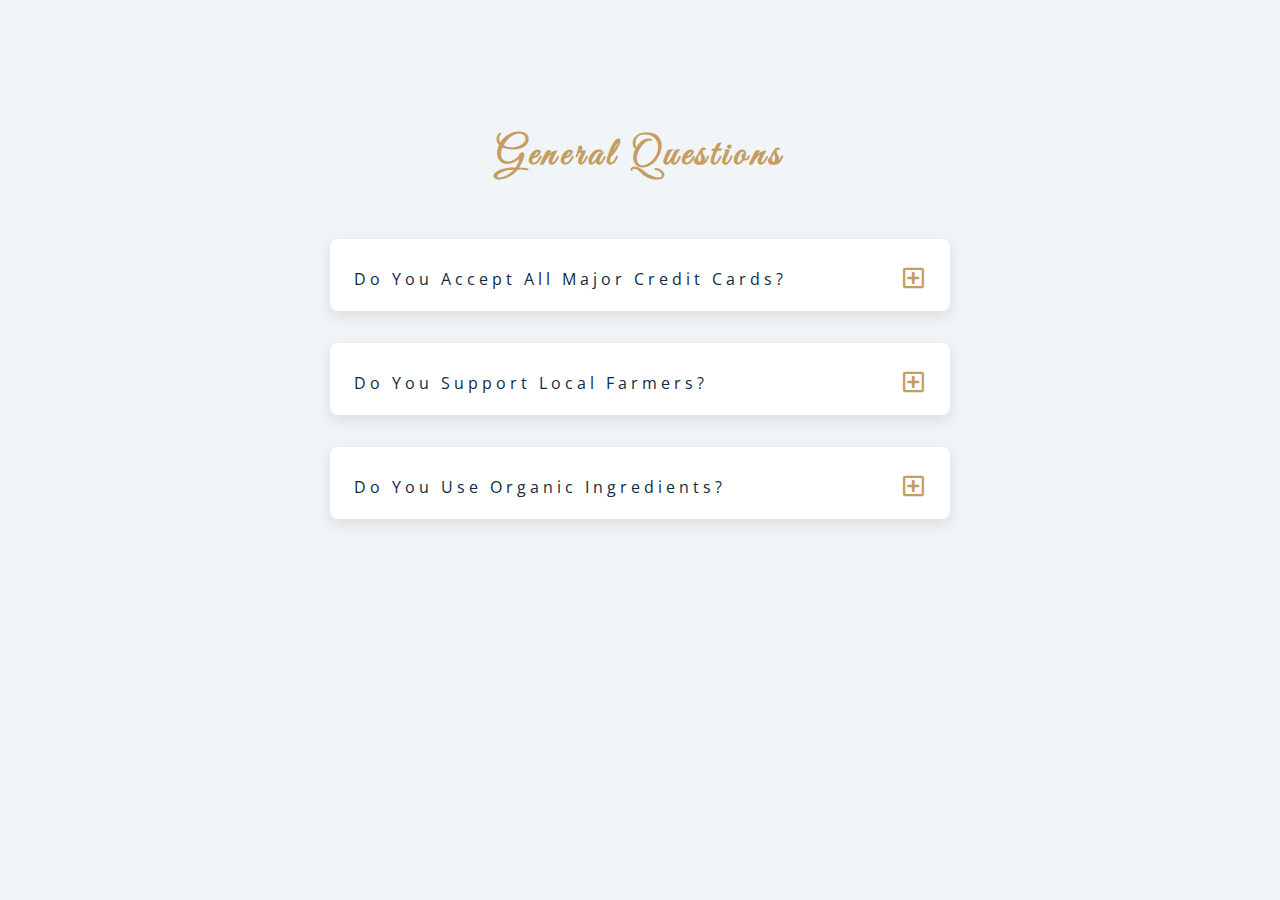
<file: 07-questions/setup/index.html>
<!DOCTYPE html>
<html lang="en">

<head>
  <meta charset="UTF-8" />
  <meta name="viewport" content="width=device-width, initial-scale=1.0" />
  <title>Q & A</title>
  <!-- font-awesome -->
  <link rel="stylesheet" href="https://cdnjs.cloudflare.com/ajax/libs/font-awesome/5.14.0/css/all.min.css" />
  <!-- extra fonts -->
  <link href="https://fonts.googleapis.com/css?family=Great+Vibes&display=swap" rel="stylesheet" />
  <!-- styles -->
  <link rel="stylesheet" href="styles.css" />
</head>

<body>
  <section class="questions">
    <!--title-->
    <div class="title">
      <h2>general questions</h2>
    </div>
    <!-- questions -->
    <div class="section-center">
      <!-- single question -->
      <article class="question">
        <!-- question title -->
        <div class="question-title">
          <p>do you accept all major credit cards?</p>
          <button type="button" class="question-btn">
            <span class="plus-icon">
              <i class="far fa-plus-square"></i>
            </span>
            <span class="minus-icon">
              <i class="far fa-minus-square"></i>
            </span>
          </button>
        </div>
        <!-- question text -->
        <div class="question-text">
          <p>Lorem ipsum dolor sit amet consectetur adipisicing elit. Fuga minus harum doloribus eos, deleniti
            reiciendis asperiores saepe quos et porro placeat maxime exercitationem expedita dolorem ad praesentium
            perferendis quidem ipsum?</p>
        </div>
      </article>
      <!-- end single question -->
      <!-- single question -->
      <article class="question">
        <!-- question title -->
        <div class="question-title">
          <p>do you support local farmers?</p>
          <button type="button" class="question-btn">
            <span class="plus-icon">
              <i class="far fa-plus-square"></i>
            </span>
            <span class="minus-icon">
              <i class="far fa-minus-square"></i>
            </span>
          </button>
        </div>
        <!-- question text -->
        <div class="question-text">
          <p>Lorem ipsum dolor sit amet consectetur adipisicing elit. Fuga minus harum doloribus eos, deleniti
            reiciendis asperiores saepe quos et porro placeat maxime exercitationem expedita dolorem ad praesentium
            perferendis quidem ipsum?</p>
        </div>
      </article>
      <!-- end single question -->
      <!-- single question -->
      <article class="question">
        <!-- question title -->
        <div class="question-title">
          <p>do you use organic ingredients?</p>
          <button type="button" class="question-btn">
            <span class="plus-icon">
              <i class="far fa-plus-square"></i>
            </span>
            <span class="minus-icon">
              <i class="far fa-minus-square"></i>
            </span>
          </button>
        </div>
        <!-- question text -->
        <div class="question-text">
          <p>Lorem ipsum dolor sit amet consectetur adipisicing elit. Fuga minus harum doloribus eos, deleniti
            reiciendis asperiores saepe quos et porro placeat maxime exercitationem expedita dolorem ad praesentium
            perferendis quidem ipsum?</p>
        </div>
      </article>
      <!-- end single question -->
    </div>
  </section>
  <!-- javascript -->
  <script src="app.js"></script>
</body>

</html>
</file>
<file: 07-questions/setup/styles.css>
/*
=============== 
Fonts
===============
*/
@import url("https://fonts.googleapis.com/css?family=Open+Sans|Roboto:400,700&display=swap");

/*
=============== 
Variables
===============
*/

:root {
  /* dark shades of primary color*/
  --clr-primary-1: hsl(205, 86%, 17%);
  --clr-primary-2: hsl(205, 77%, 27%);
  --clr-primary-3: hsl(205, 72%, 37%);
  --clr-primary-4: hsl(205, 63%, 48%);
  /* primary/main color */
  --clr-primary-5: #49a6e9;
  /* lighter shades of primary color */
  --clr-primary-6: hsl(205, 89%, 70%);
  --clr-primary-7: hsl(205, 90%, 76%);
  --clr-primary-8: hsl(205, 86%, 81%);
  --clr-primary-9: hsl(205, 90%, 88%);
  --clr-primary-10: hsl(205, 100%, 96%);
  /* darkest grey - used for headings */
  --clr-grey-1: hsl(209, 61%, 16%);
  --clr-grey-2: hsl(211, 39%, 23%);
  --clr-grey-3: hsl(209, 34%, 30%);
  --clr-grey-4: hsl(209, 28%, 39%);
  /* grey used for paragraphs */
  --clr-grey-5: hsl(210, 22%, 49%);
  --clr-grey-6: hsl(209, 23%, 60%);
  --clr-grey-7: hsl(211, 27%, 70%);
  --clr-grey-8: hsl(210, 31%, 80%);
  --clr-grey-9: hsl(212, 33%, 89%);
  --clr-grey-10: hsl(210, 36%, 96%);
  --clr-white: #fff;
  --clr-red-dark: hsl(360, 67%, 44%);
  --clr-red-light: hsl(360, 71%, 66%);
  --clr-green-dark: hsl(125, 67%, 44%);
  --clr-green-light: hsl(125, 71%, 66%);
  --clr-gold: #c59d5f;
  --clr-black: #222;
  --ff-primary: "Roboto", sans-serif;
  --ff-secondary: "Open Sans", sans-serif;
  --transition: all 0.3s linear;
  --spacing: 0.25rem;
  --radius: 0.5rem;
  --light-shadow: 0 5px 15px rgba(0, 0, 0, 0.1);
  --dark-shadow: 0 5px 15px rgba(0, 0, 0, 0.2);
  --max-width: 1170px;
  --fixed-width: 620px;
}
/*
=============== 
Global Styles
===============
*/

*,
::after,
::before {
  margin: 0;
  padding: 0;
  box-sizing: border-box;
}
body {
  font-family: var(--ff-secondary);
  background: var(--clr-grey-10);
  color: var(--clr-grey-1);
  line-height: 1.5;
  font-size: 0.875rem;
}
ul {
  list-style-type: none;
}
a {
  text-decoration: none;
}
img:not(.logo) {
  width: 100%;
}
img {
  display: block;
}

h1,
h2,
h3,
h4 {
  letter-spacing: var(--spacing);
  text-transform: capitalize;
  line-height: 1.25;
  margin-bottom: 0.75rem;
  font-family: var(--ff-primary);
}
h1 {
  font-size: 3rem;
}
h2 {
  font-size: 2rem;
}
h3 {
  font-size: 1.25rem;
}
h4 {
  font-size: 0.875rem;
}
p {
  margin-bottom: 1.25rem;
  color: var(--clr-grey-5);
}
@media screen and (min-width: 800px) {
  h1 {
    font-size: 4rem;
  }
  h2 {
    font-size: 2.5rem;
  }
  h3 {
    font-size: 1.75rem;
  }
  h4 {
    font-size: 1rem;
  }
  body {
    font-size: 1rem;
  }
  h1,
  h2,
  h3,
  h4 {
    line-height: 1;
  }
}
/*  global classes */

.btn {
  text-transform: uppercase;
  background: transparent;
  color: var(--clr-black);
  padding: 0.375rem 0.75rem;
  letter-spacing: var(--spacing);
  display: inline-block;
  transition: var(--transition);
  font-size: 0.875rem;
  border: 2px solid var(--clr-black);
  cursor: pointer;
  box-shadow: 0 1px 3px rgba(0, 0, 0, 0.2);
  border-radius: var(--radius);
}
.btn:hover {
  color: var(--clr-white);
  background: var(--clr-black);
}
/* section */
.section {
  padding: 5rem 0;
}

.section-center {
  width: 90vw;
  margin: 0 auto;
  max-width: 1170px;
}
@media screen and (min-width: 992px) {
  .section-center {
    width: 95vw;
  }
}
main {
  min-height: 100vh;
  display: grid;
  place-items: center;
}
/*
=============== 
Questions
===============
*/
.title {
  margin-top: 15vh;
  margin-bottom: 4rem;
}
.title h2 {
  color: var(--clr-gold);
  font-family: "Great Vibes", cursive;
  text-align: center;
}
.section-center {
  max-width: var(--fixed-width);
}
.question {
  background: var(--clr-white);
  border-radius: var(--radius);
  box-shadow: var(--light-shadow);
  padding: 1.5rem 1.5rem 0 1.5rem;
  margin-bottom: 2rem;
}
.question-title {
  display: flex;
  justify-content: space-between;
  align-items: center;
  text-transform: capitalize;
  padding-bottom: 1rem;
}
.question-title p {
  margin-bottom: 0;
  letter-spacing: var(--spacing);
  color: var(--clr-grey-1);
}
.question-btn {
  font-size: 1.5rem;
  background: transparent;
  border-color: transparent;
  cursor: pointer;
  color: var(--clr-gold);
  transition: var(--transition);
}
.question-btn:hover {
  transform: rotate(90deg);
}
.question-text {
  padding: 1rem 0 1.5rem 0;
  border-top: 1px solid rgba(0, 0, 0, 0.2);
}
.question-text p {
  margin-bottom: 0;
}
/* hide text */
.question-text {
  display: none;
}
.show-text .question-text {
  display: block;
}
.minus-icon {
  display: none;
}
.show-text .minus-icon {
  display: inline;
}
.show-text .plus-icon {
  display: none;
}
</file>
